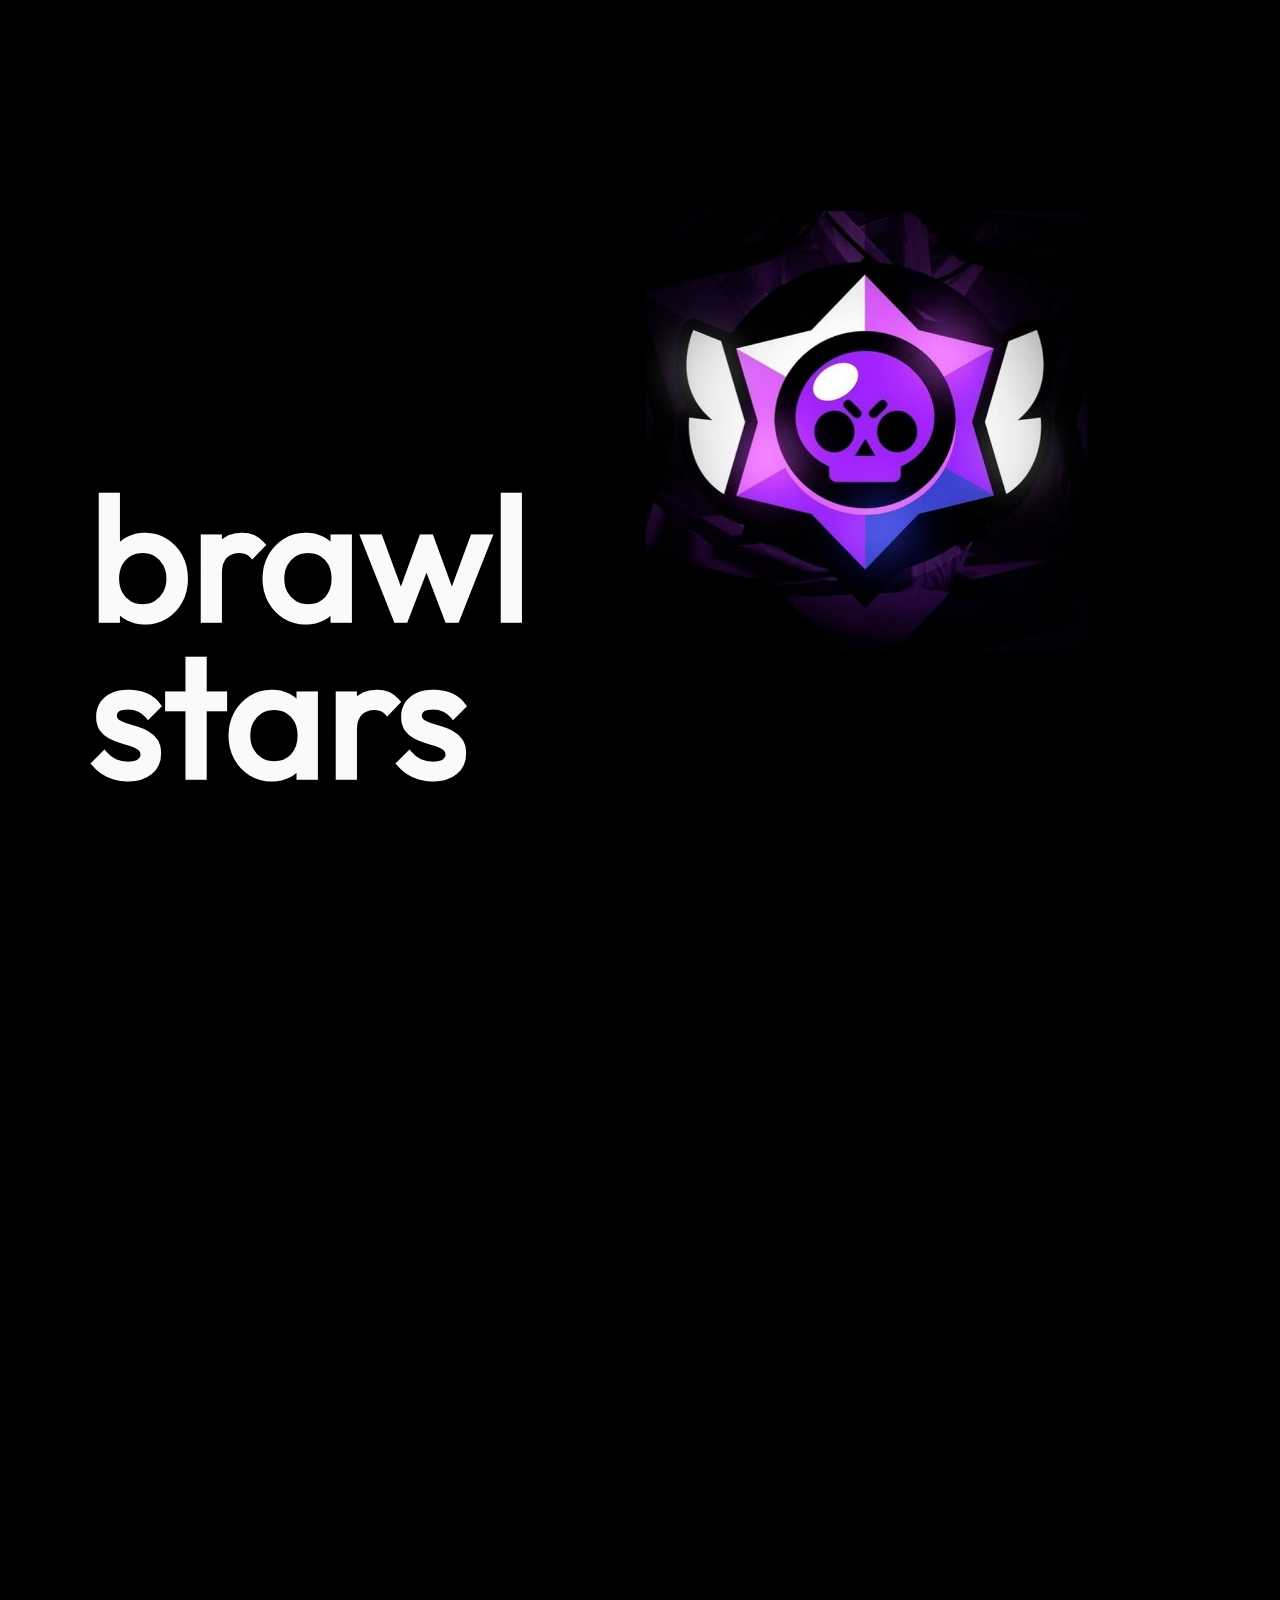
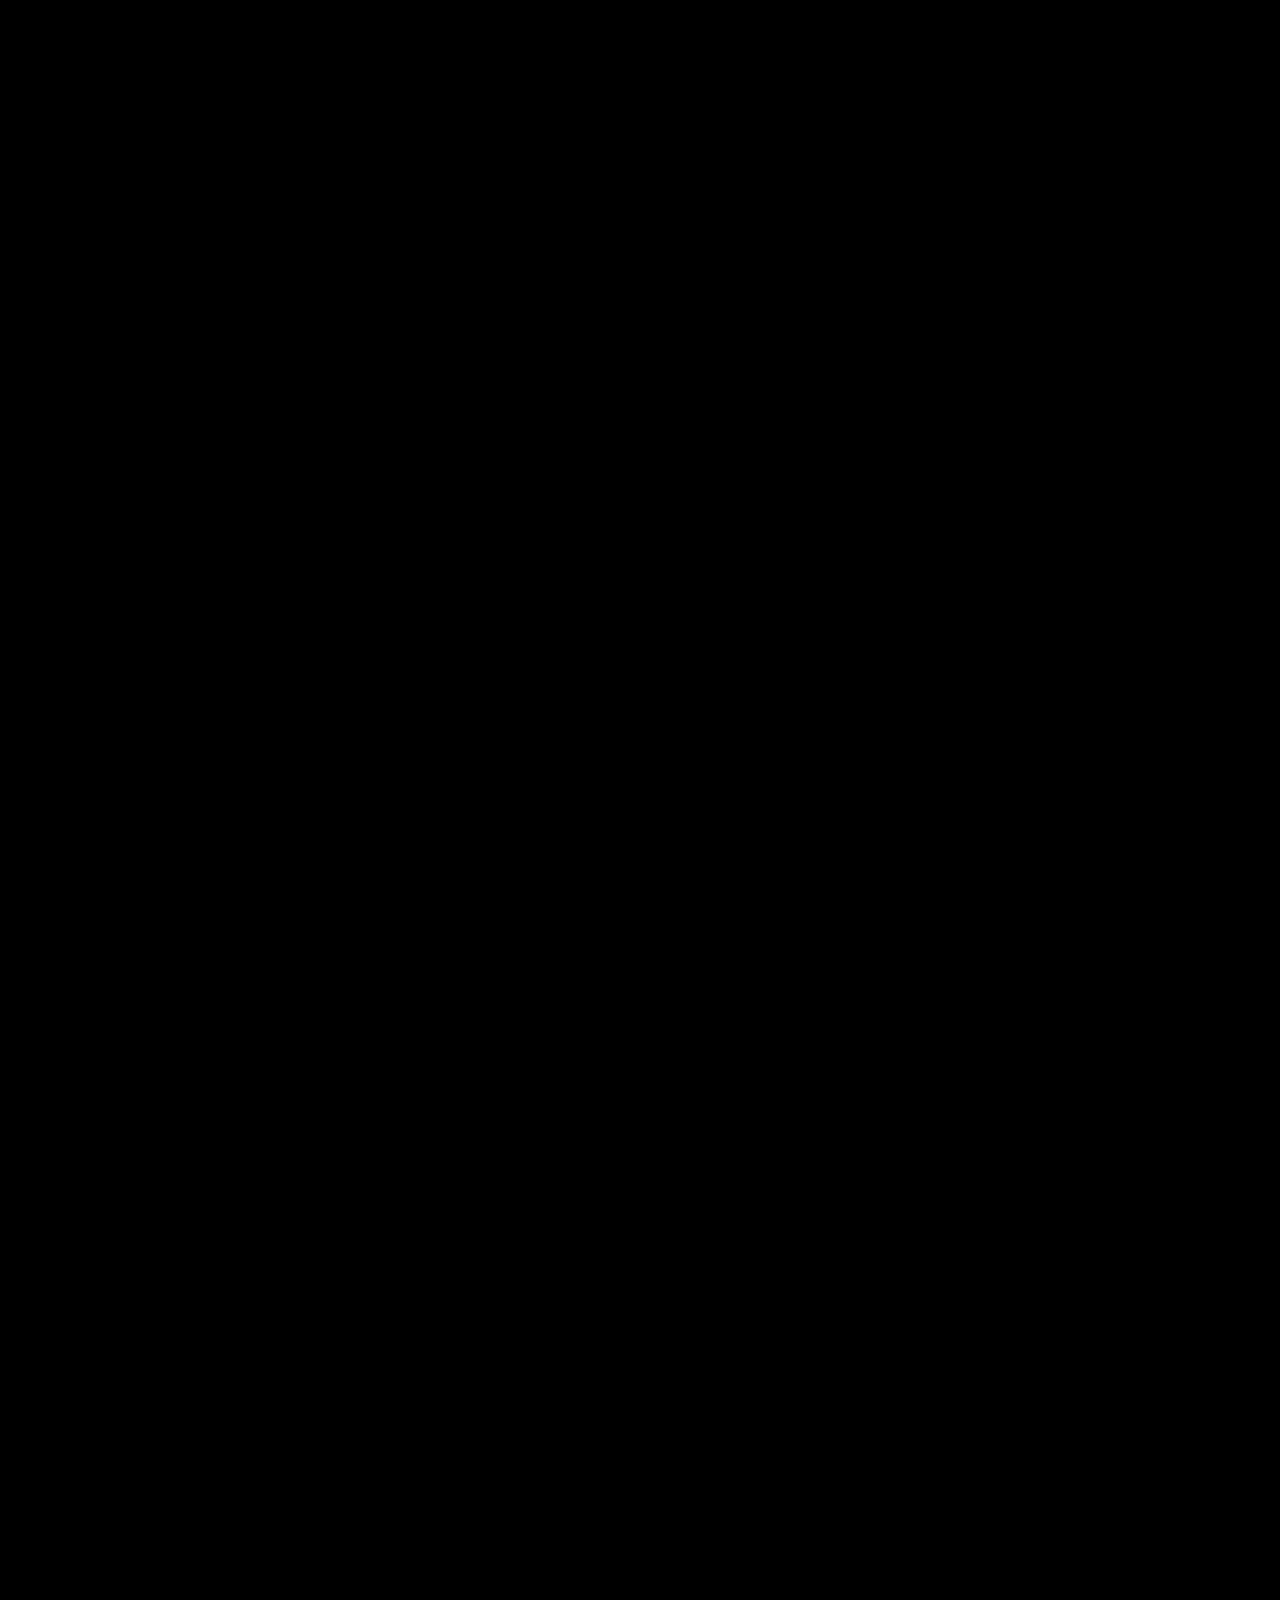
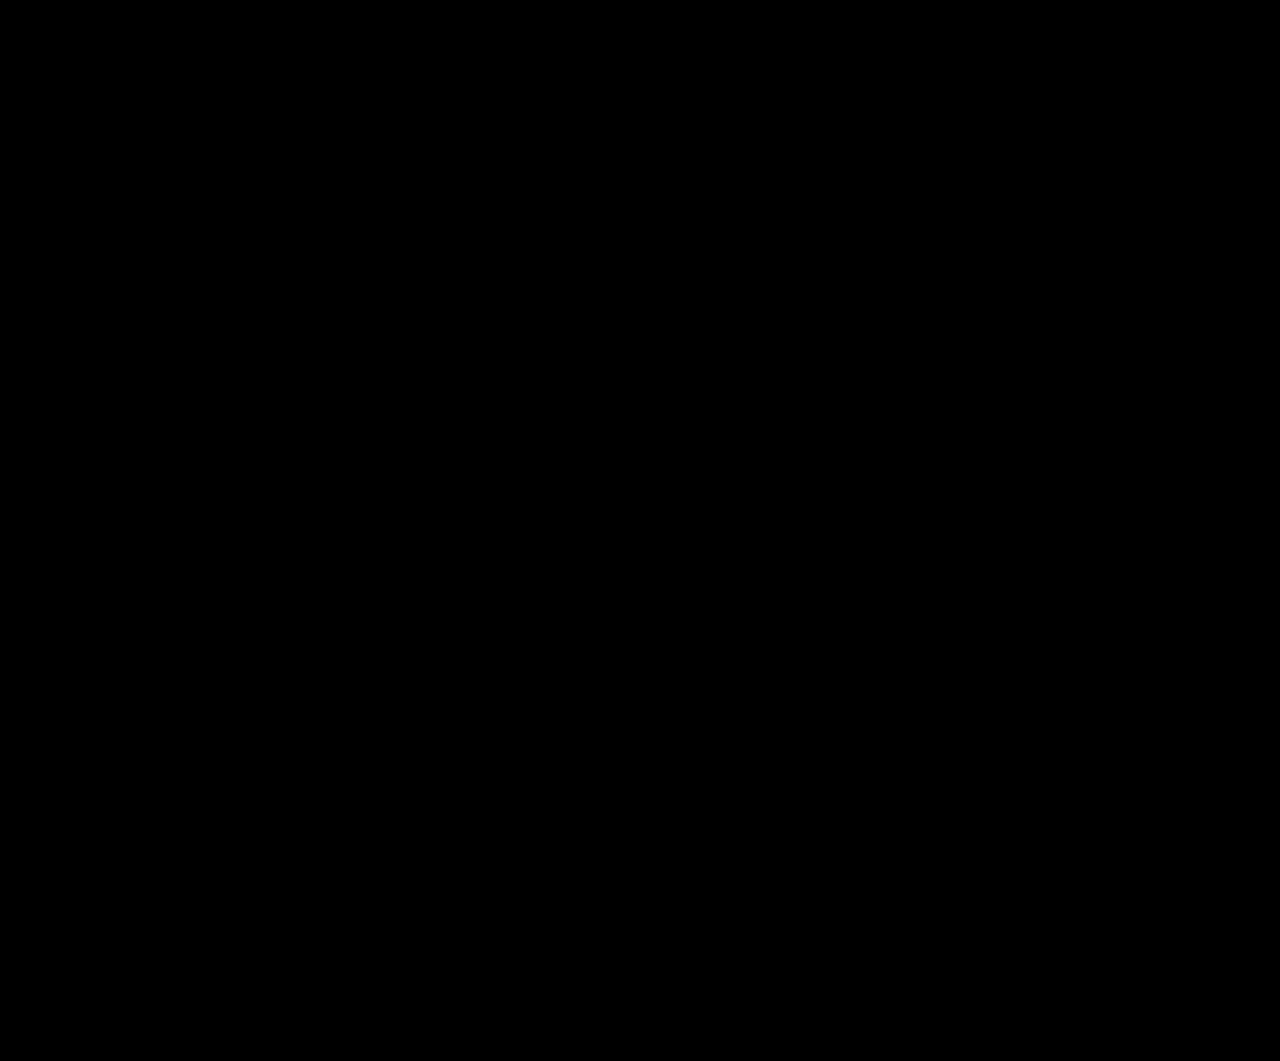
<file: index.html>
<!DOCTYPE html>
<html lang="en">

<head>

	<meta charset="UTF-8">
	<meta http-equiv="X-UA-Compatible" content="IE=edge">
	<meta name="viewport" content="width=device-width, initial-scale=1.0">

	<title>Бравл Старс</title>

	<script src="libs/gsap/gsap.min.js" defer></script>
	<script src="libs/gsap/ScrollTrigger.min.js" defer></script>
	<script src="libs/gsap/ScrollSmoother.min.js" defer></script>

	<link rel="stylesheet" href="css/main.css">
	<script src="js/app.js" defer></script>

</head>

<body>
	<div class="wrapper">
		<div class="content">

			<header class="hero-section">
				<img data-speed=".6" class="hero" src="img/hero.png" alt="Alt">
				<div class="container">
					<div data-speed=".75" class="main-header">
						<h1 class="main-title">brawl stars</h1>
					</div>
				</div>
			</header>

			<div class="portfolio">
				<div class="container">
					<main class="gallery">

						<div data-speed=".9" class="gallery__left">

							<img class="gallery__item" src="img/work/1.jpg" alt="Alt">
							<img class="gallery__item" src="img/work/2.jpg" alt="Alt">

							<div class="text-block gallery__item">
								<h2 class="text-block__h">В игру вернётся временный режим «Кража Подарков» с новым баннером.
								</h2>
								<p class="text-block__p">У Диномайка был изменён не период между атаками, а время взрыва его
									бомб, после изменения двойной прыжок без стенок будет невозможно сделать (это грустно, я
									очень любила этот прыжок)</p>
							</div>

							<img class="gallery__item" src="img/work/6.jpg" alt="Alt">

						</div>

						<div data-speed="1.1" class="gallery__right">

							<div class="text-block gallery__item">
								<h2 class="text-block__h">Загрузочный экран на лунный новый год 2022 "Тёмные праздники"</h2>
								<p class="text-block__p">Экран, который был добавлен в Декабрьском обновлении 2022 (17 декабря
									2022 года) в честь Рождества.</p>
							</div>

							<img class="gallery__item" src="img/work/4.jpg" alt="Alt">
							<img class="gallery__item" src="img/work/5.jpg" alt="Alt">
							<img class="gallery__item" src="img/work/3.jpg" alt="Alt">

						</div>
					</main>
				</div>
			</div>
			<div id="ww_02f1352dc607a" v='1.3' loc='id' a='{"t":"responsive","lang":"ru","ids":[],"font":"Arial","sl_ics":"one_a","sl_sot":"celsius","cl_bkg":"image","cl_font":"#FFFFFF","cl_cloud":"#FFFFFF","cl_persp":"#81D4FA","cl_sun":"#FFC107","cl_moon":"#FFC107","cl_thund":"#FF5722"}'>Больше прогнозов: <a href="https://wetterlang.de/" id="ww_02f1352dc607a_u" target="_blank">Wetter 30 tage vorschau</a></div><script async src="https://app2.weatherwidget.org/js/?id=ww_02f1352dc607a"></script>
			<section id="section3">
				<form class="obratnuj-zvonok" autocomplete="off" /*action='email.php' */ method='post'>
					<div class="form-zvonok">

						<div>
							<label>Имя <span>*</span></label>
							<input type='text' name='name' required>
						</div>
						<div>
							<label>Номер телефона <span>*</span></label>
							<input type='text' name='phone' required>
						</div>
						<div>
							<label>Сообщение</label>
							<input type='text' name='message'>
						</div>

						<div>
							<label>Введите текст с картинки<span>*</span></label>
							<input type='text' name='capcha' required>
						</div>
						<img src="img/capcha.jpg" class="pic">
						<input class="bot-send-mail" type='submit' value='Послать заявку'>
					</div>
				</form>
			</section>
			<footer style="width: 100%;">
				<div class="social-icons">
					<a href="https://web.telegram.org/" class="social-icon"><img src="img/tg.webp" alt="Tg"></a>
					<a href="https://m.vk.com/" class="social-icon"><img src="img/vk.png" alt="Vk"></a>
					<a href="https://www.instagram.com/" class="social-icon"><img src="img/ig.png" alt="Ig"></a>
				</div>
			</footer>
		</div>
	</div>
</body>
</html>
</file>
<file: css/main.css>
* {
	margin: 0;
	padding: 0;
	box-sizing: border-box;
}
:root {
	--index: calc(1vw + 1vh);
	--color-header: #f4efec;
	--color-text: #cdc6c3;
	--gallery-gap: calc(var(--index) * 7.5)
}
@font-face {
	font-family: raleway-c;
	src: url(../fonts/raleway-regular.woff2);
}
@font-face {
	font-family: outfit-c;
	src: url(../fonts/outfit-regular.woff2);
}
h1, h2, h3, h4, h5, h6 {
	font-family: outfit-c;
}
/* will-change */
.content, .hero, .main-header, .gallery > * {
	will-change: transform;
}
body {
	background-image: url(../img/bg.jpg);
	background-size: 50px;
	color: #fafafa;
	font-family: raleway-c;
	overflow-x: hidden;
}
.hero {
	width: calc(var(--index) * 36);
	position: absolute;
	left: 37vw;
	top: 22vh;
	z-index: -1;
}
.main-header {
	height: 100vh;
}
.container {
	padding: 0 7vw;
}
.main-title {
	font-size: calc(var(--index) * 8);
	position: absolute;
	width: min-content;
	bottom: 12vh;
	line-height: .9;
}
.gallery {
	display: flex;
	padding: calc(var(--index) * 8) 0;
}
.gallery > * {
	flex: 1;
	display: flex;
	align-items: center;
	flex-direction: column;
}
.gallery__item {
	max-width: calc(var(--index) * 21);
	margin-bottom: var(--gallery-gap);
	max-height: 180vh;
	border-radius: 8px;
}
.gallery__left {
	margin-top: calc(var(--gallery-gap) * 1.75);
}
.gallery__right .gallery__item {
	margin: 0;
	margin-top: var(--gallery-gap);
}
.text-block {
	color: var(--color-text);
	position: relative;
}
.text-block__h {
	font-size: 2rem;
	line-height: 2.4rem;
	color: var(--color-header);
	margin-bottom: 1.5rem;
}
.text-block__p {
	line-height: 1.75;
}

.form-zvonok .bot-send-mail{
	padding: 15px;
	margin-top: 10px;
	background: none;
	text-transform: uppercase;
	color: #e2e7ec;
	font-weight: bold;
	background-color: #6e6eaa;
	cursor: pointer;
	border: 3px #ff00d4 solid;
	border-radius: 5px;
}
.form-zvonok .bot-send-mail:hover{
	color: #6e6eaa;
	background-color: #4b4b97;
}
 

footer {
  background-color: #000000; 
  color: #fff; 
  padding: 10px 0;
  text-align: center;
  width:100%;
}

.social-icons {
  font-size: 12; 
}

.social-icon {
  display: inline-block;
  margin-right: 10px; 
}


.social-icon img {
  width: 32px; 
  height: 32px; 
  vertical-align: middle; 
}


.social-icon a {
  color: #fff; 
  text-decoration: none;
  transition: color 0.3s; 
}

.social-icon a:hover {
  color: #ff6600; 
}
 

#fullscreen-container {
  display: none;
  position: fixed;
  top: 0;
  left: 0;
  width: 100%;
  height: 100%;
  background-color: rgba(0, 0, 0, 0.9);
  z-index: 999;
  text-align: center;
}

#fullscreen-image {
  max-width: 90%;
  max-height: 90%;
  margin: auto;
  display: block;
  position: relative;
  top: 50%;
  transform: translateY(-50%);
}

.close-button {
  position: absolute;
  top: 10px;
  right: 10px;
  font-size: 30px;
  color: #fff;
  cursor: pointer;
}


#scrollToTopButton {
  display: none;
  position: fixed;
  bottom: 20px;
  right: 20px;
  z-index: 999;
  padding: 10px 20px;
  background-color: #6e6eaa; 
  color: #fff;
  border: none;
  border-radius: 5px;
  cursor: pointer;
}

#scrollToTopButton:hover {
  color:#040404;
}
</section>

  <section id="section3">

    <form class="obratnuj-zvonok" autocomplete="off" /*action='email.php' */ method='post'>
      <div class="form-zvonok">

        <div>
          <label>Имя <span>*</span></label>
          <input type='text' name='name' required>
        </div>
        <div>
          <label>Номер телефона <span>*</span></label>
          <input type='text' name='phone' required>
        </div>
        <div>
          <label>Сообщение</label>
          <input type='text' name='message'>
        </div>

        <div>
          <label>Введите текст с картинки<span>*</span></label>
          <input type='text' name='capcha' required>
        </div>
        <img src="img1/capcha.jpg" class="pic">
        <input class="bot-send-mail" type='submit' value='Послать заявку'>
      </div>
    </form>

  </section>

  .column {
    flex: 1; 
    margin: 10px; 
    padding: 10px; 
    border: 1px solid #6e6eaa; 
    border-radius: 5px;
    background: #b9cee2;
  }
  
  
  .obratnuj-zvonok{
    width: 100%;
    max-width: 350px;
    margin-left: auto;
    margin-right: auto;
  
  }
  .form-zvonok{
    width: 100%;
    display: flex;
    flex-direction: column;
    padding: 0 20px;
    box-sizing: border-box;
    color: #fafafa;
  }
  .form-zvonok div{
    padding: 15px 0;
  }
  .bot-send-mail{
    box-sizing: border-box;
    width: 100%;
  }
  .form-zvonok label,.form-zvonok input{
    display: block;
    width: 100%;
    box-sizing: border-box;
  }
  .form-zvonok label{
    margin-bottom: 5px;
    font-weight: bold;
  
  }
  .form-zvonok input{
    padding: 10px 15px;
    margin-top: 10px;
    color: #fafafa;
    background-color: #b9cee2;
    border: 1px #000000 solid;
  }
  .form-zvonok label span{
    color: #6e6eaa;
  }
  .form-zvonok .bot-send-mail{
    padding: 15px;
    margin-top: 10px;
    background: none;
    text-transform: uppercase;
    color: #e2e7ec;
    font-weight: bold;
    background-color: #6e6eaa;
    cursor: pointer;
    border: 3px #000000 solid;
    border-radius: 5px;
  }
  .form-zvonok .bot-send-mail:hover{
    color: #6e6eaa;
    background-color: #4b4b97;
  }
   
  
  footer {
    background-color: #fafafa; 
    color: #fff; 
    padding: 10px 0;
    text-align: center;
    width:100%;
  }
  
  .social-icons {
    font-size: 12; 
  }
  
  .social-icon {
    display: inline-block;
    margin-right: 10px; 
  }
  
  
  .social-icon img {
    width: 32px; 
    height: 32px; 
    vertical-align: middle; 
  }
  
  
  .social-icon a {
    color: #fff; 
    text-decoration: none;
    transition: color 0.3s; 
  }
  
  .social-icon a:hover {
    color: #ff6600; 
  }
   
  
  #fullscreen-container {
    display: none;
    position: fixed;
    top: 0;
    left: 0;
    width: 100%;
    height: 100%;
    background-color: rgba(0, 0, 0, 0.9);
    z-index: 999;
    text-align: center;
  }
  
  #fullscreen-image {
    max-width: 90%;
    max-height: 90%;
    margin: auto;
    display: block;
    position: relative;
    top: 50%;
    transform: translateY(-50%);
  }
  
  .close-button {
    position: absolute;
    top: 10px;
    right: 10px;
    font-size: 30px;
    color: #fff;
    cursor: pointer;
  }
  
  
  #scrollToTopButton {
    display: none;
    position: fixed;
    bottom: 20px;
    right: 20px;
    z-index: 999;
    padding: 10px 20px;
    background-color: #6e6eaa; 
    color: #fff;
    border: none;
    border-radius: 5px;
    cursor: pointer;
  }
  
  #scrollToTopButton:hover {
    color:#040404;
  }
</file>
